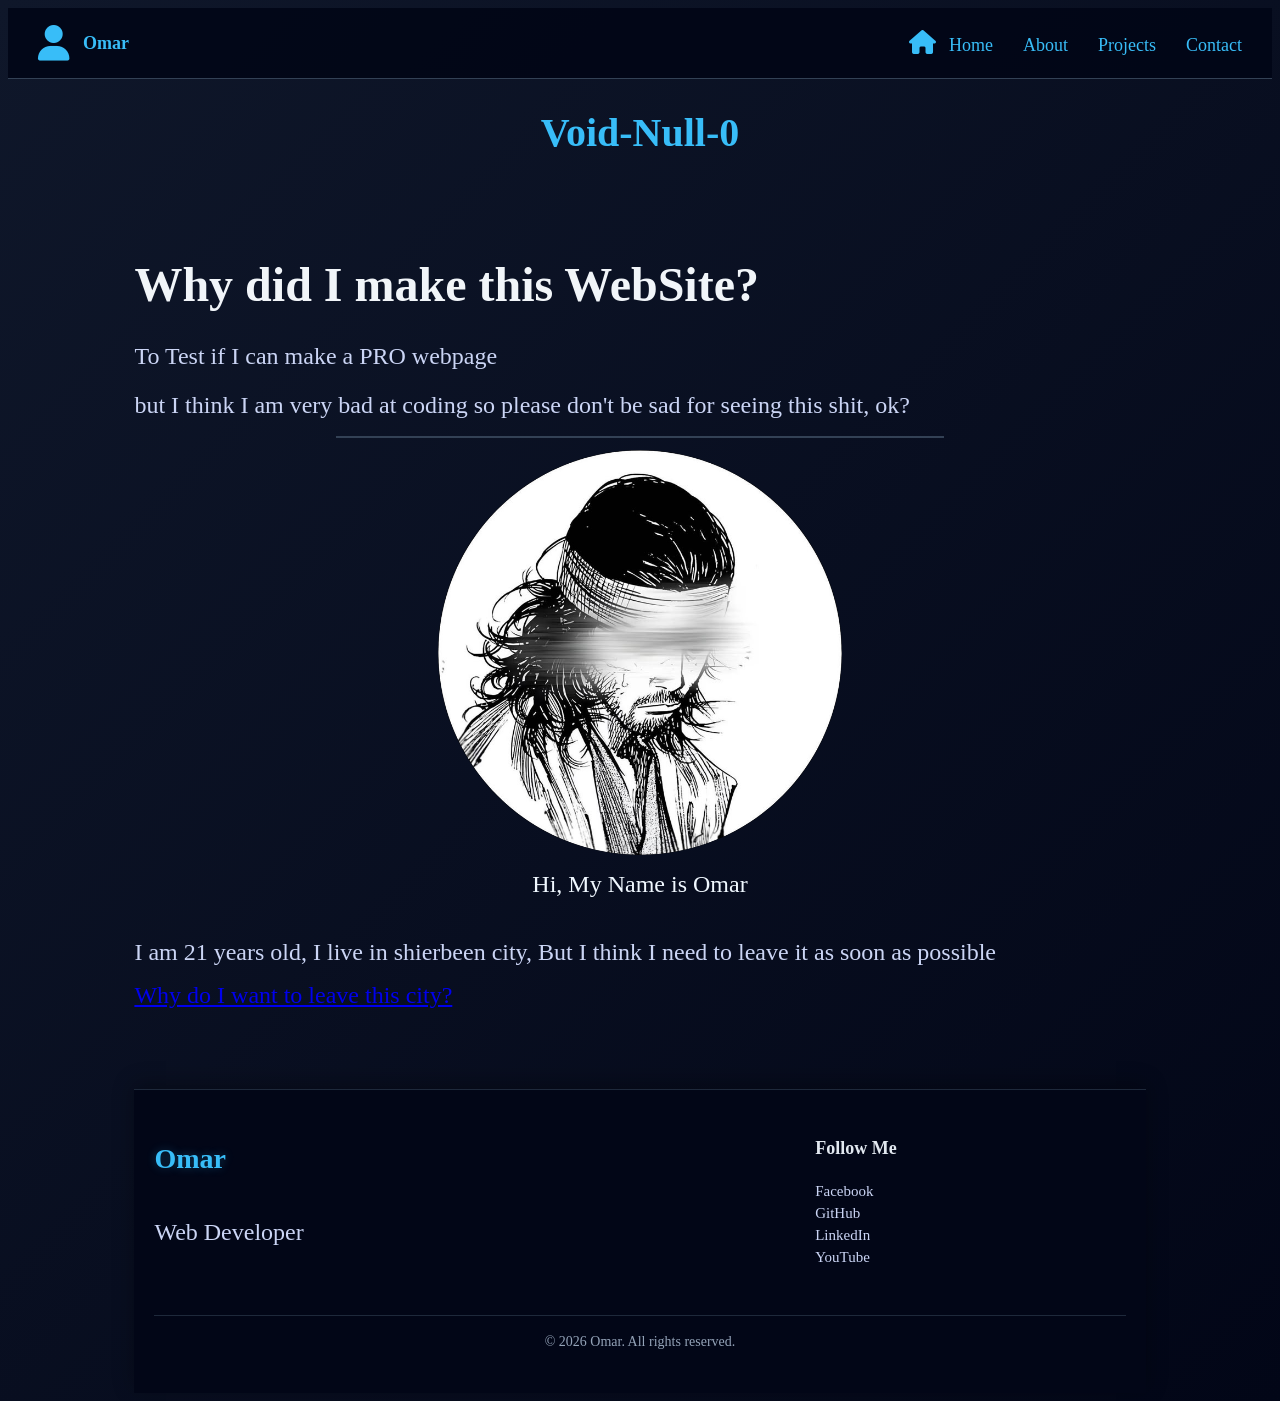
<file: index.html>
<!DOCTYPE html>
<html lang="en">
<head>
    <meta charset="UTF-8">
    <meta name="viewport" content="width=device-width, initial-scale=1.0">
    <title>My website</title>
    <link rel="stylesheet" href="index2.css">
    <link rel="stylesheet" href="https://cdnjs.cloudflare.com/ajax/libs/font-awesome/6.2.0/css/all.min.css" integrity="sha512-xh6O/CkQoPOWDdYTDqeRdPCVd1SpvCA9XXcUnZS2FmJNp1coAFzvtCN9BmamE+4aHK8yyUHUSCcJHgXloTyT2A==" crossorigin="anonymous" referrerpolicy="no-referrer" />
    <script>
  window.addEventListener("scroll", function () {
    const navbar = document.querySelector(".navbar");

    if (window.scrollY > 50) {
      navbar.classList.add("transparent");
    } else {
      navbar.classList.remove("transparent");
    }
  });
</script>
<script>
  const menu = document.querySelector(".menu-toggle");
  const links = document.querySelector(".nav-links");

  menu.addEventListener("click", () => {
    links.classList.toggle("active");
  });
</script>
</head>
<body>
    <nav class="navbar">
        <h2 class="logo">
            <i class="fa-solid fa-user"></i>
            <a href="index.html">Omar</a>
        </h2>
        <ul  class="list">
          
            <li  class="mo"><i class="fa-solid fa-house" id="ho"></i><a href="index.html">Home</a></li>
            <li><a href="about.html">About</a></li>
            <li><a href="Projects.html">Projects</a></li>
            <li><a href="#">Contact</a></li>    
        </ul>

        <div class="menu-toggle">☰</div>

    </nav>
    <div class="container">
<header>Void-Null-0</header> 
<h1>Why did I make this WebSite?</h1>
<p>To Test if I can make a PRO webpage</p>
<p>but I think I am very bad at coding so please don't be sad for seeing this shit, ok?</p> 
<hr>
<img class="home" src="my_img.jpeg" alt="omaretooo avatar" />
<p class="lol">Hi, My Name is Omar</p>
<p>I am 21 years old, I live in shierbeen city, But I think I need to leave it as soon as possible </p>
<a href="index1.html" target="_blank"  >Why do I want to leave this city?</a> 


<footer class="footer">
  <div class="footer-container">

    <!-- اسمك -->
    <div class="footer-logo">
      <h2>Omar</h2>
      <p>Web Developer</p>
    </div>

    <!-- لينكات -->
    <div class="footer-links">
      <h3>Links</h3>
      <ul>
        <li><a href="index.html">Home</a></li>
        <li><a href="about.html">About</a></li>
        <li><a href="#">Projects</a></li>
        <li><a href="#">Contact</a></li>
      </ul>
    </div>

    <!-- سوشيال -->
    <div class="footer-social">
      <h3>Follow Me</h3>
      <ul>
        <li><a href="https://www.facebook.com/profile.php?id=100006204946669&locale=ar_AR" target="_blank">Facebook</a></li>
        <li><a href="https://github.com/Void-Null-0" target="_blank">GitHub</a></li>
        <li><a href="#">LinkedIn</a></li>
        <li><a href="https://www.youtube.com/channel/UCLW7-0nEONR15dom9avSilA" target="_blank">YouTube</a></li>
      </ul>
    </div>

  </div>

  <!-- تحت خالص -->
  <p class="copyright">
    © 2026 Omar. All rights reserved.
  </p>
</footer>

</div>
</body>
</html>
</file>
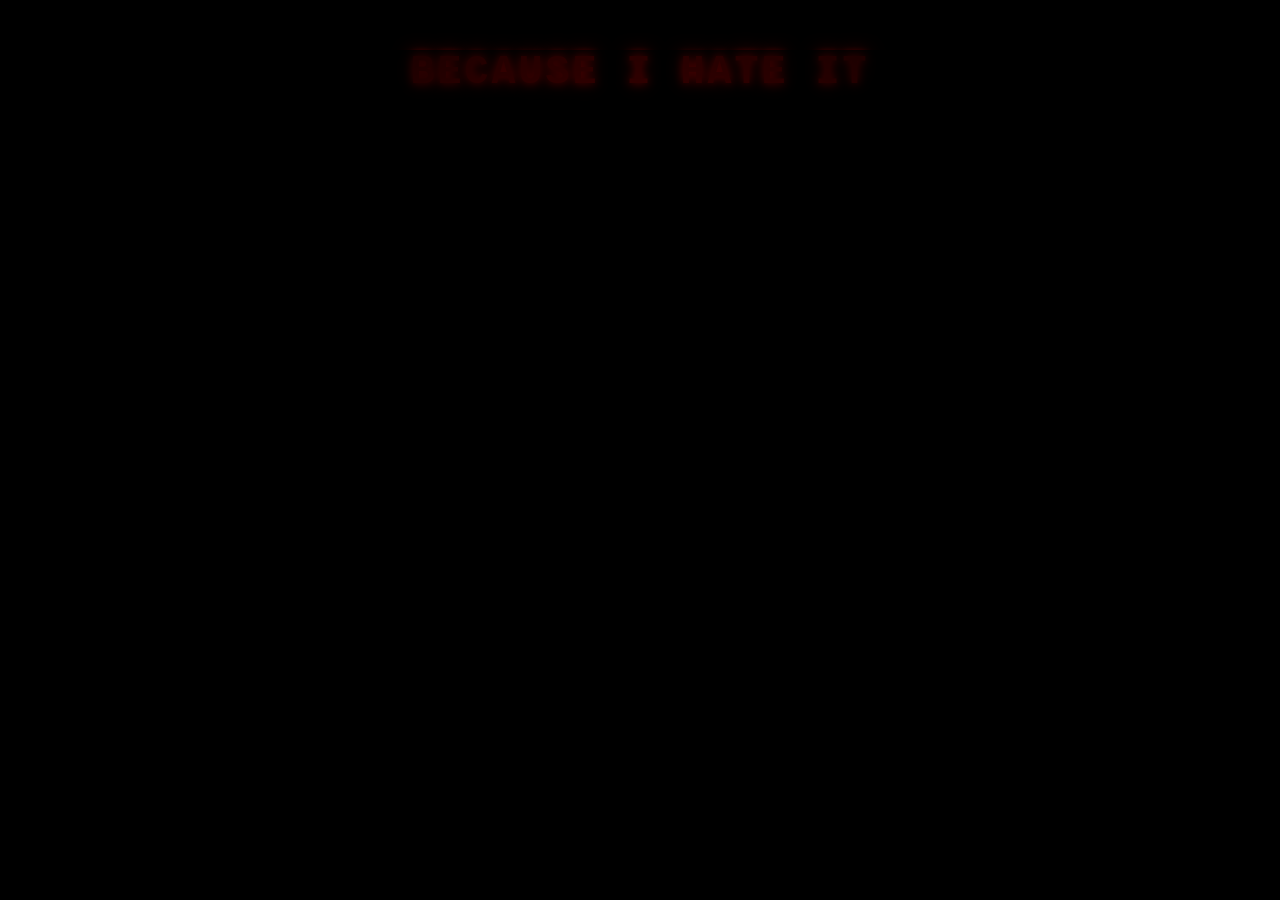
<file: index1.html>
<!DOCTYPE html>
<html lang="en">
<head>
    <meta charset="UTF-8">
    <meta name="viewport" content="width=device-width, initial-scale=1.0">
    <link rel="stylesheet" href="index3.css">
    <title>Why?</title>
</head>
<body>
    <h1>BECAUSE I HATE IT</h1>

</audio>
</body>
</html>
</file>
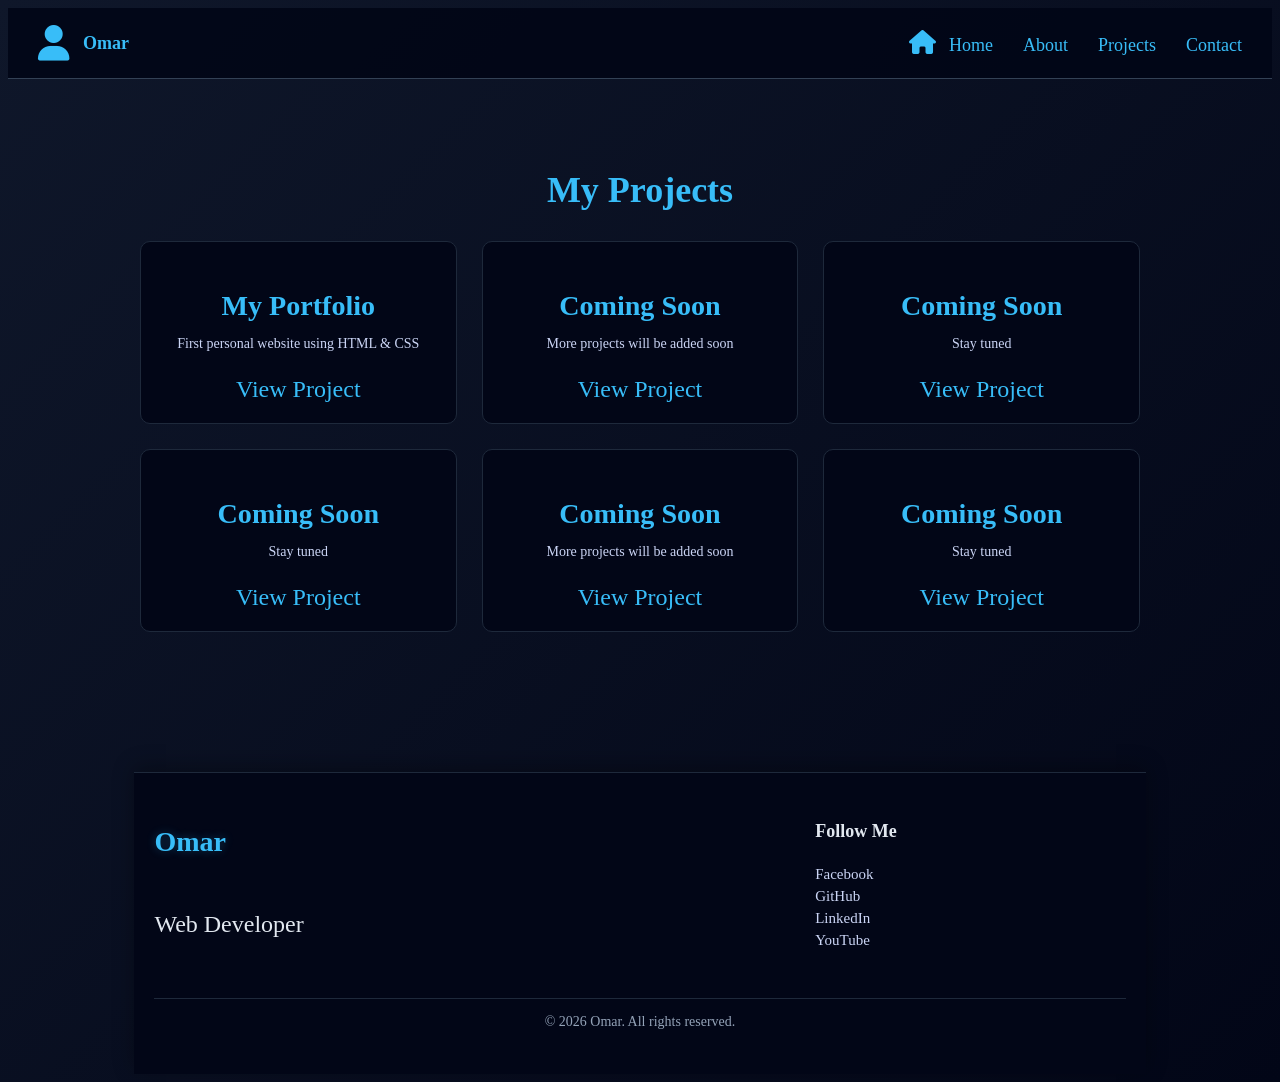
<file: Projects.html>
<!DOCTYPE html>
<html lang="en">
<head>
    <meta charset="UTF-8">
    <meta name="viewport" content="width=device-width, initial-scale=1.0">
    <title>Projects</title>
    <link rel="stylesheet" href="Pro.css">
    <link rel="stylesheet" href="https://cdnjs.cloudflare.com/ajax/libs/font-awesome/6.2.0/css/all.min.css" integrity="sha512-xh6O/CkQoPOWDdYTDqeRdPCVd1SpvCA9XXcUnZS2FmJNp1coAFzvtCN9BmamE+4aHK8yyUHUSCcJHgXloTyT2A==" crossorigin="anonymous" referrerpolicy="no-referrer" />
</head>
<body>
    <nav class="navbar">
        <h2 class="logo">
            <i class="fa-solid fa-user"></i>
            <a href="index.html">Omar</a>
        </h2>
        <ul  class="list">
          
            <li  class="mo"><i class="fa-solid fa-house" id="ho"></i><a href="index.html">Home</a></li>
            <li><a href="about.html">About</a></li>
            <li><a href="Projects.html">Projects</a></li>
            <li><a href="#">Contact</a></li>    
        </ul>

    </nav>
    

    
<section class="projects">
  <h2>My Projects</h2>

  <div class="projects-container">

    <div class="project-card">
      <h3>My Portfolio</h3>
      <p>First personal website using HTML & CSS</p>
      <a href="index.html">View Project</a>
    </div>

    <div class="project-card">
      <h3>Coming Soon</h3>
      <p>More projects will be added soon</p>
      <a href="#">View Project</a>
    </div>

    <div class="project-card">
      <h3>Coming Soon</h3>
      <p>Stay tuned</p>
      <a href="#">View Project</a>
    </div>

    
    <div class="project-card">
      <h3>Coming Soon</h3>
      <p>Stay tuned</p>
      <a href="#">View Project</a>
    </div>

    <div class="project-card">
      <h3>Coming Soon</h3>
      <p>More projects will be added soon</p>
      <a href="#">View Project</a>
    </div>

    <div class="project-card">
      <h3>Coming Soon</h3>
      <p>Stay tuned</p>
      <a href="#">View Project</a>
    </div>
  </div>
</section>


<div class="container">

<footer class="footer">
  <div class="footer-container">

    <!-- اسمك -->
    <div class="footer-logo">
      <h2>Omar</h2>
      <p>Web Developer</p>
    </div>

    <!-- لينكات -->
    <div class="footer-links">
      <h3>Links</h3>
      <ul>
        <li><a href="index.html">Home</a></li>
        <li><a href="about.html">About</a></li>
        <li><a href="#">Projects</a></li>
        <li><a href="#">Contact</a></li>
      </ul>
    </div>

    <!-- سوشيال -->
    <div class="footer-social">
      <h3>Follow Me</h3>
      <ul>
        <li><a href="https://www.facebook.com/profile.php?id=100006204946669&locale=ar_AR" target="_blank">Facebook</a></li>
        <li><a href="https://github.com/Void-Null-0" target="_blank">GitHub</a></li>
        <li><a href="#">LinkedIn</a></li>
        <li><a href="https://www.youtube.com/channel/UCLW7-0nEONR15dom9avSilA" target="_blank">YouTube</a></li>
      </ul>
    </div>

  </div>

  <!-- تحت خالص -->
  <p class="copyright">
    © 2026 Omar. All rights reserved.
  </p>
</footer>
</div>
</body>
</html>
</file>
<file: index2.css>
body {
   background: linear-gradient(135deg, #0f172a, #020617);
    font-size: x-large;
}
.container {
  width: 80%;
  margin: auto;
}

.navbar {
  display: flex;
  justify-content: space-between;
  align-items: center;
  padding: 0 30px;
  height: 70px;
  background-color: #020617;
   border-bottom: 1px solid #334155;
   position: sticky;
  top: 0;
  z-index: 1000;
background-color: rgba(2, 6, 23, 0.9);
  
   transition: background-color 0.4s ease;
}
.navbar.transparent {
   background-color: rgba(2, 6, 23, 0.7); 
  backdrop-filter: blur(10px);
}
.navbar.transparent a {
  color: #38bdf8;
}

.logo {
  display: flex;
  align-items: center;
  gap: 8px;
}

.logo img {
  width: 150px;
  height: 150px;
  object-fit: contain;
}

.logo a {
  color: #38bdf8;
  text-decoration: none;
  font-size: 22px;
  font-weight: bold;
}

/* شيل النقط */
.navbar ul {
  list-style: none;
  display: flex;
  gap: 30px;
  margin: 0;
  padding: 0;
}

/* شكل اللينكات */
.navbar a {
    position: relative;
  text-decoration: none;
  color: #38bdf8;
  font-size: 18px;
}
/* الخط تحت */
.navbar a::after {
  content: "";
  position: absolute;
  left: 0;
  bottom: -5px;

  width: 0%;
  height: 2px;
  background-color: #38bdf8;

  transition: 0.3s;
}
.navbar a:hover::after {
  width: 100%; 
}

i {

  color: #38bdf8;
  margin-right: 5px;
}

#ho {

    margin-right: 13px;

}

/* hover */
.navbar a:hover {
  color: white;
}

.list {
  /*visibility: hidden;  */
}

.mo {
  visibility: visible;
}

.menu-toggle {
  display: none;
  font-size: 28px;
  cursor: pointer;
  color: #38bdf8;
}

@media (max-width: 768px) {

  .nav-links {
    position: absolute;
    top: 70px;
    right: 0;
    background: #020617;
    width: 100%;
    
    flex-direction: column;
    text-align: center;

    display: none;
  }

  .nav-links.active {
    display: flex;
  }

  .menu-toggle {
    display: block;
  }
}

.nav-links {
  transition: 0.3s;
}

header {
   color: #38bdf8;
   text-align: center;
   font-size: 40px;
  font-weight: bold;
   margin-bottom: 5%;
   margin-top: 30px;
}

h1 {
     color: #f1f5f9;
     margin: 10% 0% 2.5%;
     
}

p {
    color: #cbd5f5;
    
    margin: 10px 0;
    line-height: 1.6;
}
hr {
  border: 1px solid #334155;
  width: 60%;
}
.home {
    display: block;
    margin: auto;
    width: 40%;
    border-radius: 50%;
    
}

.lol {
    text-align: center;
    color: aliceblue;
    margin-bottom: 3%;
}


.footer {
  background-color: #020617;
  color: #e2e8f0;
  padding: 30px 20px;
  margin-top: 80px;
  border-top: 1px solid #1e293b;
  box-shadow: 0 -5px 20px rgba(0,0,0,0.3);
}

/* container */
.footer-container {
  display: flex;
  justify-content: space-between;
  flex-wrap: wrap;
  gap: 20px;
  max-width: 1000px;
  margin: auto;
}
.footer-container > div {
  flex: 1;
} 

/* العناوين */
.footer h2 {
  font-size: 28px;
  color: #38bdf8;
  text-shadow: 0 0 10px rgba(56,189,248,0.3);
}

.footer h3 {
  font-size: 18px;
  margin-bottom: 10px;
}

/* اللينكات */
.footer ul {
  list-style: none;
  padding: 0;
  
}

.footer a {
  text-decoration: none;
  color: #cbd5f5;
  display: block;
  margin: 5px 0;
  transition: 0.3s;
  font-size: 15px;
}

.footer a:hover {
  color: #38bdf8;
  transform: translateX(5px);
    padding-left: 5px;
}

/* النص تحت */
.footer .copyright {
  text-align: center;
   margin-top: 25px;
  font-size: 14px;
  color: #94a3b8;
  border-top: 1px solid #1e293b;
  padding-top: 15px;
}
.footer-logo {
  display: flex;
  flex-direction: column;
  gap: 5px;
}

.footer-links {
  visibility: hidden;
}
</file>
<file: index3.css>
body {
  background-color: #000;
  color: #8b0000;
  font-family: 'Courier New', monospace;
  margin: 0;
  padding: 0;
}

h1 {
  text-align: center;
  margin-top: 50px;
  font-size: 40px;
  letter-spacing: 3px;
  text-shadow: 0 0 10px red, 0 0 20px darkred;
}

h1:hover {
  animation: glitch 0.3s infinite;
}

@keyframes glitch {
  0% { transform: translate(2px, -2px); }
  25% { transform: translate(-2px, 2px); }
  50% { transform: translate(2px, 2px); }
  75% { transform: translate(-2px, -2px); }
  100% { transform: translate(0, 0); }
}

body::before {
  content: "";
  position: fixed;
  width: 100%;
  height: 100%;
  background: radial-gradient(circle, transparent, black 80%);
  pointer-events: none;
}
</file>
<file: Pro.css>
body {
   background: linear-gradient(135deg, #0f172a, #020617);
    font-size: x-large;
}
.container {
  width: 80%;
  margin: auto;
}

.navbar {
  display: flex;
  justify-content: space-between;
  align-items: center;
  padding: 0 30px;
  height: 70px;
  background-color: #020617;
   border-bottom: 1px solid #334155;
   position: sticky;
  top: 0;
  z-index: 1000;
background-color: rgba(2, 6, 23, 0.9);
  
   transition: background-color 0.4s ease;
}
.navbar.transparent {
   background-color: rgba(2, 6, 23, 0.7); 
  backdrop-filter: blur(10px);
}
.navbar.transparent a {
  color: #38bdf8;
}

.logo {
  display: flex;
  align-items: center;
  gap: 8px;
}

.logo img {
  width: 150px;
  height: 150px;
  object-fit: contain;
}

.logo a {
  color: #38bdf8;
  text-decoration: none;
  font-size: 22px;
  font-weight: bold;
}

/* شيل النقط */
.navbar ul {
  list-style: none;
  display: flex;
  gap: 30px;
  margin: 0;
  padding: 0;
}

/* شكل اللينكات */
.navbar a {
    position: relative;
  text-decoration: none;
  color: #38bdf8;
  font-size: 18px;
}
/* الخط تحت */
.navbar a::after {
  content: "";
  position: absolute;
  left: 0;
  bottom: -5px;

  width: 0%;
  height: 2px;
  background-color: #38bdf8;

  transition: 0.3s;
}
.navbar a:hover::after {
  width: 100%; 
}

i {

  color: #38bdf8;
  margin-right: 5px;
}

#ho {

    margin-right: 13px;

}

/* hover */
.navbar a:hover {
  color: white;
}

.list {
  /*visibility: hidden;  */
}

.mo {
  visibility: visible;
}


.projects {
  padding: 60px 20px;
  text-align: center;
  /* visibility: hidden;  */
}

.projects h2 {
  color: #38bdf8;
  margin-bottom: 30px;
}

/* grid */
.projects-container {
  display: grid;
  grid-template-columns: repeat(auto-fit, minmax(250px, 1fr));
  gap: 25px;
  max-width: 1000px;
  margin: auto;
}

/* الكارت */
.project-card {
  background-color: #020617;
  padding: 20px;
  border-radius: 10px;
  border: 1px solid #1e293b;
  transition: 0.3s;
}

/* hover */
.project-card:hover {
  transform: translateY(-10px);
  box-shadow: 0 10px 30px rgba(0,0,0,0.5);
}

/* النص */
.project-card h3 {
  color: #38bdf8;
  margin-bottom: 10px;
}

.project-card p {
  color: #cbd5f5;
  font-size: 14px;
}

/* اللينك */
.project-card a {
  display: inline-block;
  margin-top: 10px;
  color: #38bdf8;
  text-decoration: none;
}

.project-card a:hover {
  text-decoration: underline;
}



.footer {
  background-color: #020617;
  color: #e2e8f0;
  padding: 30px 20px;
  margin-top: 80px;
  border-top: 1px solid #1e293b;
  box-shadow: 0 -5px 20px rgba(0,0,0,0.3);
}

/* container */
.footer-container {
  display: flex;
  justify-content: space-between;
  flex-wrap: wrap;
  gap: 20px;
  max-width: 1000px;
  margin: auto;
}
.footer-container > div {
  flex: 1;
} 

/* العناوين */
.footer h2 {
  font-size: 28px;
  color: #38bdf8;
  text-shadow: 0 0 10px rgba(56,189,248,0.3);
}

.footer h3 {
  font-size: 18px;
  margin-bottom: 10px;
}

/* اللينكات */
.footer ul {
  list-style: none;
  padding: 0;
  
}

.footer a {
  text-decoration: none;
  color: #cbd5f5;
  display: block;
  margin: 5px 0;
  transition: 0.3s;
  font-size: 15px;
}

.footer a:hover {
  color: #38bdf8;
  transform: translateX(5px);
    padding-left: 5px;
}

/* النص تحت */
.footer .copyright {
  text-align: center;
   margin-top: 25px;
  font-size: 14px;
  color: #94a3b8;
  border-top: 1px solid #1e293b;
  padding-top: 15px;
}
.footer-logo {
  display: flex;
  flex-direction: column;
  gap: 5px;
}

.footer-links {
  visibility: hidden;
}
</file>
